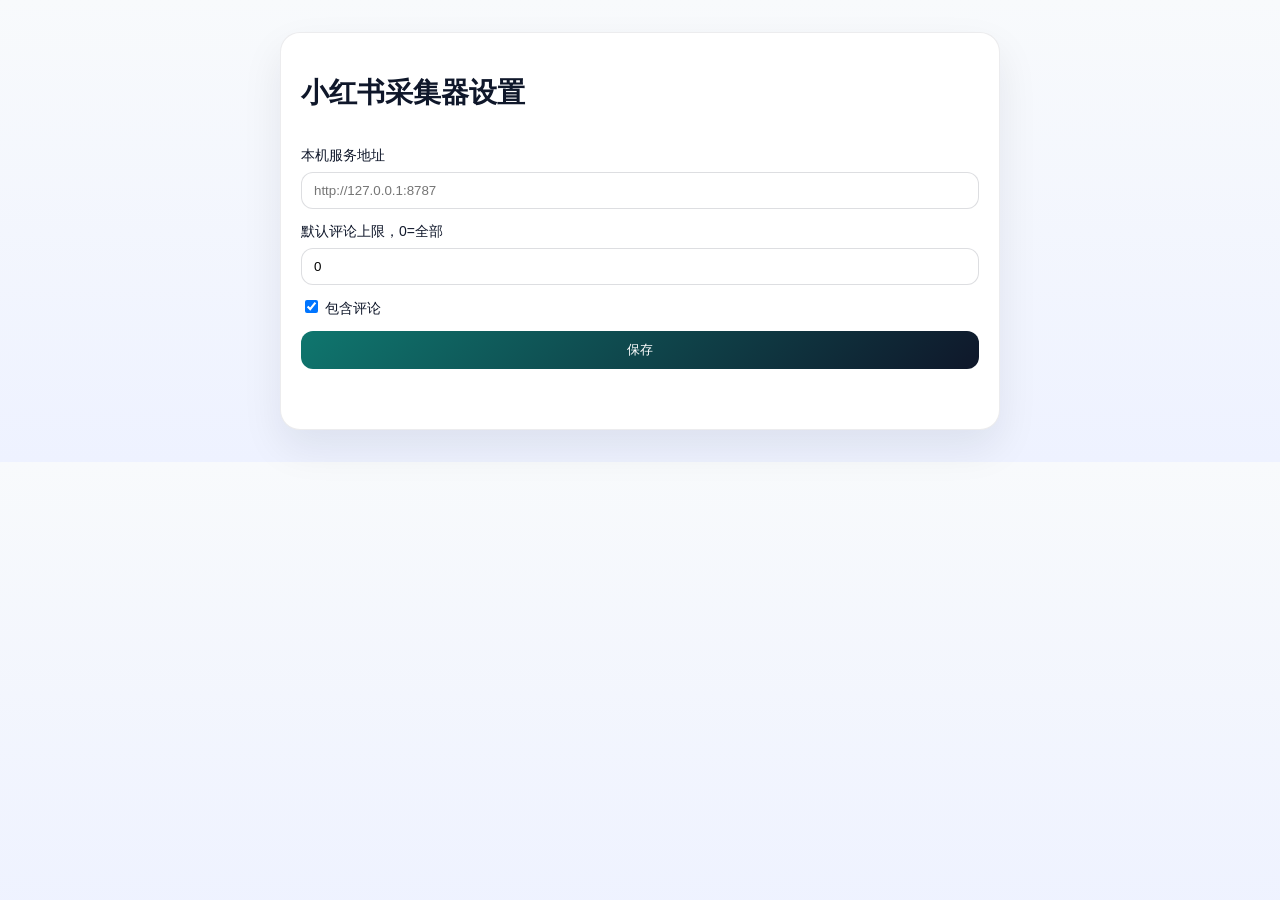
<file: browser-extension/xhs-collector/options.html>
<!doctype html>
<html lang="zh-CN">
  <head>
    <meta charset="UTF-8" />
    <meta name="viewport" content="width=device-width, initial-scale=1.0" />
    <title>小红书采集器设置</title>
    <style>
      body {
        margin: 0;
        font: 14px/1.5 "PingFang SC", "SF Pro Text", "Segoe UI", sans-serif;
        background: linear-gradient(180deg, #f8fafc, #eef2ff);
        color: #0f172a;
      }
      main {
        max-width: 720px;
        margin: 0 auto;
        padding: 32px 20px;
      }
      .card {
        background: #fff;
        border: 1px solid rgba(15, 23, 42, 0.08);
        border-radius: 20px;
        padding: 20px;
        box-shadow: 0 18px 40px rgba(15, 23, 42, 0.08);
      }
      .grid {
        display: grid;
        gap: 12px;
      }
      label { display: grid; gap: 6px; }
      input[type="text"], input[type="number"] {
        padding: 10px 12px;
        border: 1px solid rgba(15, 23, 42, 0.14);
        border-radius: 12px;
      }
      button {
        border: 0;
        border-radius: 12px;
        padding: 10px 14px;
        cursor: pointer;
        background: linear-gradient(135deg, #0f766e, #0f172a);
        color: #fff;
      }
    </style>
  </head>
  <body>
    <main>
      <div class="card grid">
        <h1>小红书采集器设置</h1>
        <label>
          <span>本机服务地址</span>
          <input id="baseUrl" type="text" placeholder="http://127.0.0.1:8787" />
        </label>
        <label>
          <span>默认评论上限，0=全部</span>
          <input id="commentLimit" type="number" min="0" step="1" value="0" />
        </label>
        <label>
          <span><input id="includeComments" type="checkbox" checked /> 包含评论</span>
        </label>
        <button id="save">保存</button>
        <p id="status"></p>
      </div>
    </main>
    <script type="module" src="options.js"></script>
  </body>
  </html>
</file>
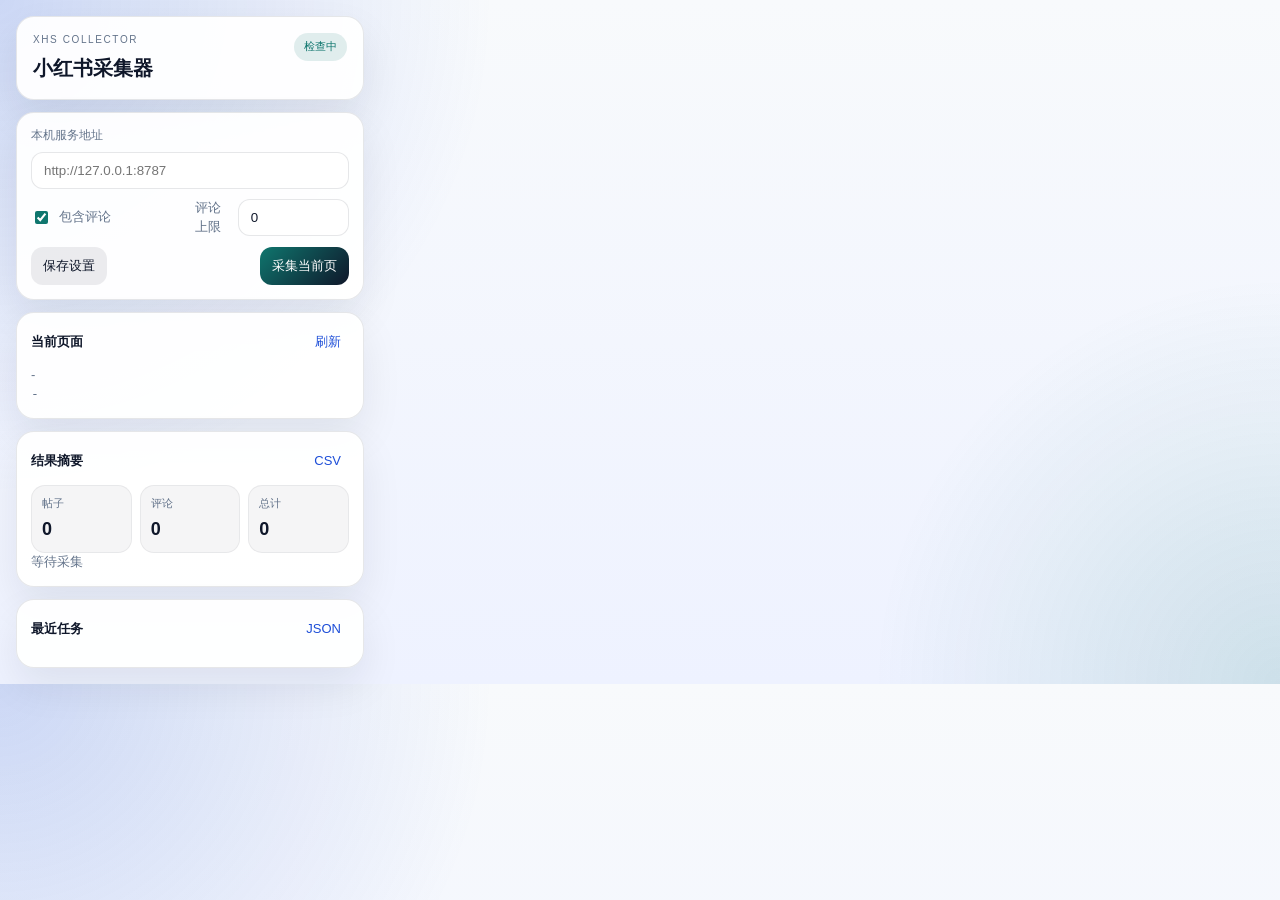
<file: browser-extension/xhs-collector/popup.html>
<!doctype html>
<html lang="zh-CN">
  <head>
    <meta charset="UTF-8" />
    <meta name="viewport" content="width=device-width, initial-scale=1.0" />
    <title>小红书采集器</title>
    <link rel="stylesheet" href="popup.css" />
  </head>
  <body>
    <main class="shell">
      <section class="hero">
        <div>
          <p class="eyebrow">XHS Collector</p>
          <h1>小红书采集器</h1>
        </div>
        <span id="serviceBadge" class="badge">检查中</span>
      </section>

      <section class="card">
        <label class="label" for="baseUrl">本机服务地址</label>
        <input id="baseUrl" type="text" placeholder="http://127.0.0.1:8787" />
        <div class="row">
          <label class="check">
            <input id="includeComments" type="checkbox" checked />
            <span>包含评论</span>
          </label>
          <label class="check">
            <span>评论上限</span>
            <input id="commentLimit" type="number" min="0" step="1" value="0" />
          </label>
        </div>
        <div class="row actions">
          <button id="saveSettings" class="secondary">保存设置</button>
          <button id="collectPage" class="primary">采集当前页</button>
        </div>
      </section>

      <section class="card">
        <div class="section-head">
          <h2>当前页面</h2>
          <button id="refreshState" class="ghost">刷新</button>
        </div>
        <p id="pageTitle" class="muted">-</p>
        <p id="pageUrl" class="mono muted">-</p>
      </section>

      <section class="card">
        <div class="section-head">
          <h2>结果摘要</h2>
          <button id="downloadCsv" class="ghost">CSV</button>
        </div>
        <div class="metrics">
          <div><span>帖子</span><strong id="postCount">0</strong></div>
          <div><span>评论</span><strong id="commentCount">0</strong></div>
          <div><span>总计</span><strong id="recordCount">0</strong></div>
        </div>
        <p id="resultStatus" class="muted">等待采集</p>
      </section>

      <section class="card">
        <div class="section-head">
          <h2>最近任务</h2>
          <button id="downloadJson" class="ghost">JSON</button>
        </div>
        <div id="historyList" class="history"></div>
      </section>
    </main>
    <script type="module" src="popup.js"></script>
  </body>
</html>
</file>
<file: browser-extension/xhs-collector/popup.css>
:root {
  color-scheme: light;
  --bg: #0f172a;
  --bg-soft: rgba(15, 23, 42, 0.08);
  --card: rgba(255, 255, 255, 0.94);
  --line: rgba(15, 23, 42, 0.1);
  --text: #0f172a;
  --muted: #64748b;
  --accent: #0f766e;
  --accent-2: #1d4ed8;
  --danger: #b91c1c;
}

* { box-sizing: border-box; }

body {
  margin: 0;
  width: 380px;
  min-height: 560px;
  background:
    radial-gradient(circle at top left, rgba(29, 78, 216, 0.2), transparent 34%),
    radial-gradient(circle at bottom right, rgba(15, 118, 110, 0.15), transparent 28%),
    linear-gradient(180deg, #f8fafc, #eef2ff);
  color: var(--text);
  font: 500 13px/1.45 "PingFang SC", "SF Pro Text", "Segoe UI", sans-serif;
}

.shell {
  padding: 16px;
  display: grid;
  gap: 12px;
}

.hero, .card {
  border: 1px solid var(--line);
  border-radius: 18px;
  background: var(--card);
  box-shadow: 0 18px 40px rgba(15, 23, 42, 0.08);
}

.hero {
  padding: 16px;
  display: flex;
  justify-content: space-between;
  align-items: flex-start;
}

.eyebrow {
  margin: 0 0 6px;
  letter-spacing: 0.16em;
  text-transform: uppercase;
  font-size: 10px;
  color: var(--muted);
}

h1, h2, p { margin: 0; }
h1 { font-size: 20px; }
h2 { font-size: 13px; }

.badge {
  padding: 6px 10px;
  border-radius: 999px;
  background: rgba(15, 118, 110, 0.12);
  color: var(--accent);
  font-size: 11px;
}

.card {
  padding: 14px;
}

.label {
  display: block;
  margin-bottom: 8px;
  color: var(--muted);
  font-size: 12px;
}

input[type="text"],
input[type="number"] {
  width: 100%;
  padding: 10px 12px;
  border: 1px solid var(--line);
  border-radius: 12px;
  background: #fff;
  color: var(--text);
  outline: none;
}

input[type="text"]:focus,
input[type="number"]:focus {
  border-color: rgba(15, 118, 110, 0.4);
  box-shadow: 0 0 0 3px rgba(15, 118, 110, 0.08);
}

.row {
  display: flex;
  gap: 10px;
  margin-top: 10px;
  align-items: center;
  justify-content: space-between;
}

.actions {
  gap: 8px;
}

.check {
  display: flex;
  align-items: center;
  gap: 8px;
  color: var(--muted);
  flex: 1;
}

.check input {
  accent-color: var(--accent);
}

button {
  border: 0;
  border-radius: 12px;
  padding: 10px 12px;
  cursor: pointer;
  font: inherit;
}

.primary {
  background: linear-gradient(135deg, var(--accent), #0f172a);
  color: #fff;
}

.secondary {
  background: rgba(15, 23, 42, 0.08);
  color: var(--text);
}

.ghost {
  background: transparent;
  color: var(--accent-2);
  padding: 6px 8px;
}

.section-head {
  display: flex;
  align-items: center;
  justify-content: space-between;
  margin-bottom: 8px;
}

.metrics {
  display: grid;
  grid-template-columns: repeat(3, 1fr);
  gap: 8px;
}

.metrics div {
  padding: 10px;
  border-radius: 14px;
  background: rgba(15, 23, 42, 0.04);
  border: 1px solid rgba(15, 23, 42, 0.06);
}

.metrics span {
  display: block;
  color: var(--muted);
  font-size: 11px;
}

.metrics strong {
  display: block;
  margin-top: 4px;
  font-size: 18px;
}

.history {
  display: grid;
  gap: 8px;
  max-height: 120px;
  overflow: auto;
}

.history-item {
  padding: 10px;
  border-radius: 12px;
  background: rgba(15, 23, 42, 0.04);
  border: 1px solid rgba(15, 23, 42, 0.06);
}

.muted { color: var(--muted); }
.mono { word-break: break-all; font-family: ui-monospace, SFMono-Regular, Menlo, monospace; }
</file>
